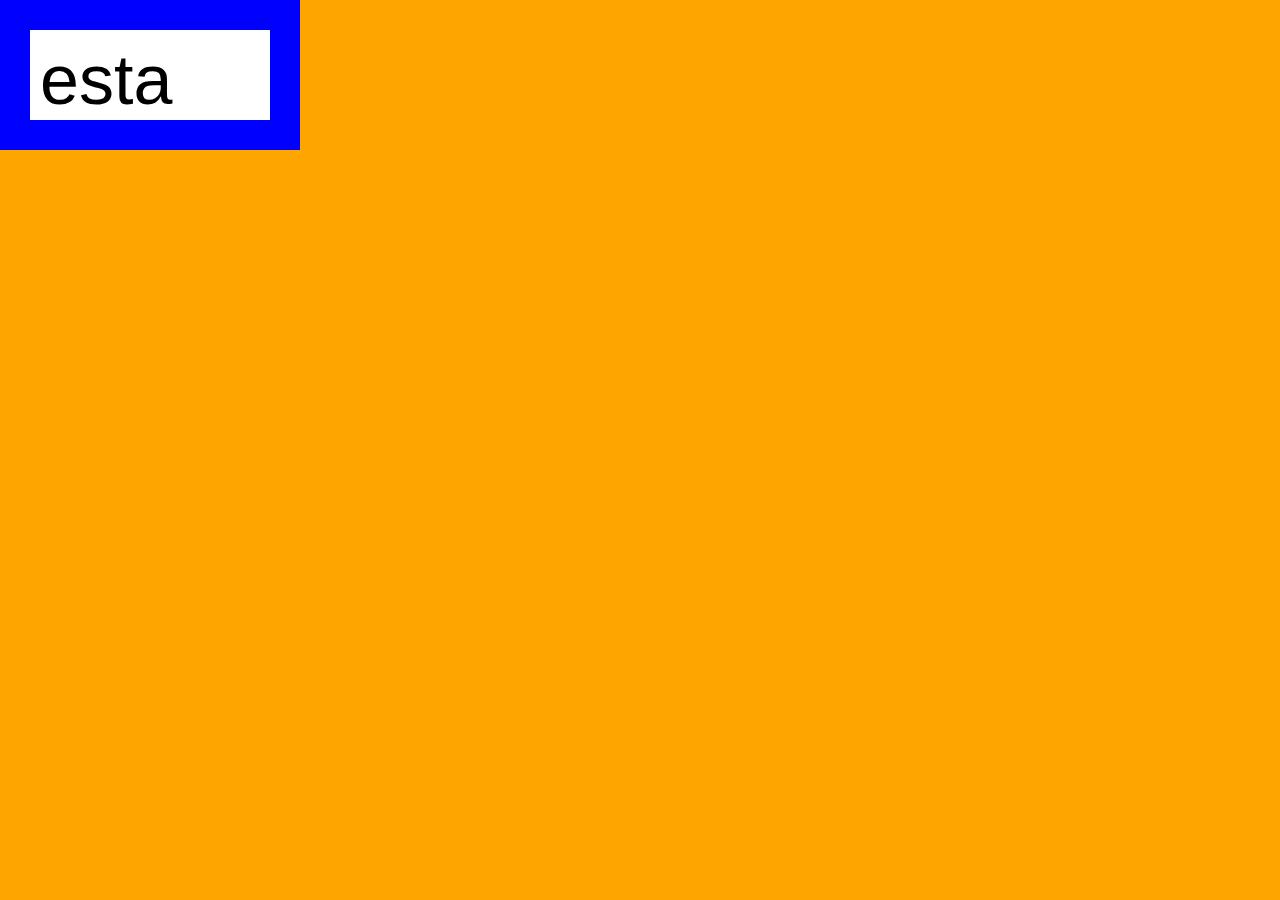
<file: claseflexbox.css/Caja_border_overflow/index.html>
<!DOCTYPE html >
<html lang="en">
  <head>
    <link type="text/css" rel="stylesheet" href="style.css" />
  </head>
  <body>
    <section class="container">
      esta caja
    </section>
  </body>
</html>
</file>
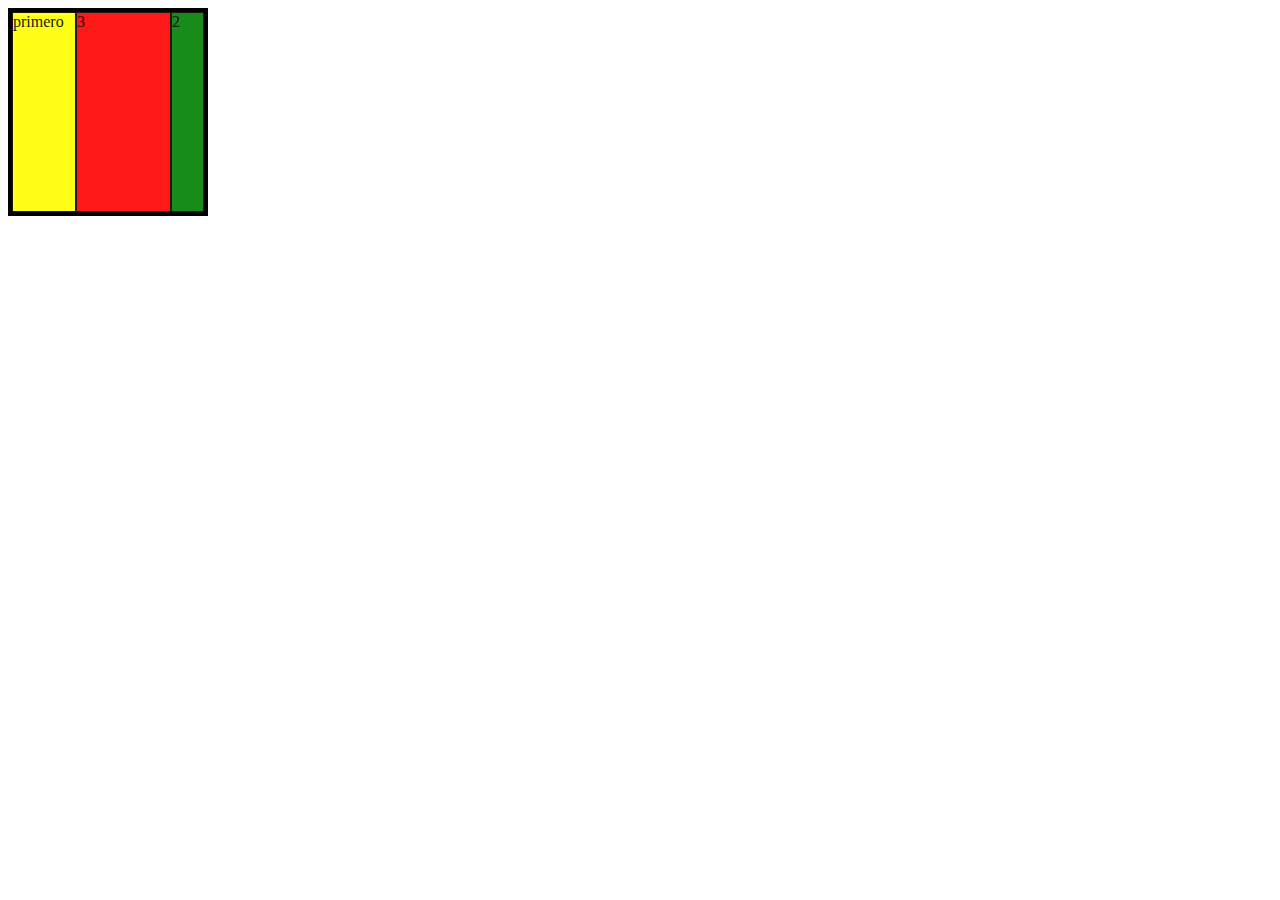
<file: claseflexbox.css/flexbox/index.html>
<!DOCTYPE html >
<html lang="en">
  <head>
    <link rel="stylesheet" href="style.css">
  </head>

  <body>
    <section class="parent">
      <div class="item">
        primero
      </div>
      <div class="item">
        2
      </div>
      <div class="item">
        3
      </div>
    </section>
  </body>
</html>
</file>
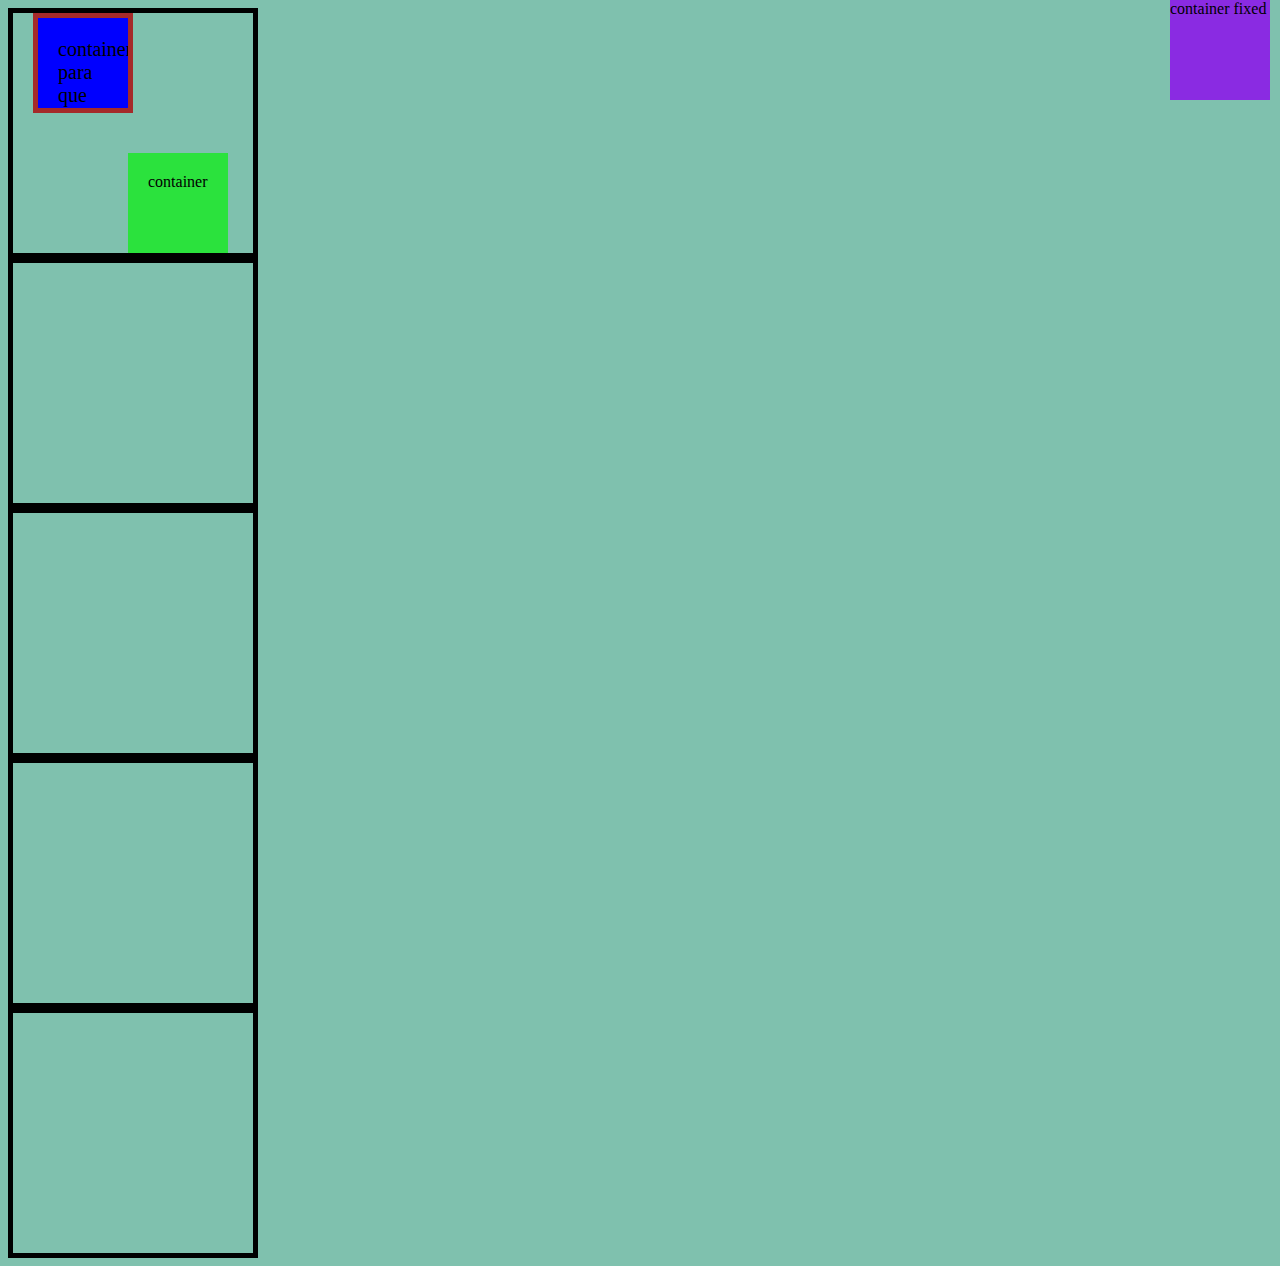
<file: claseflexbox.css/posicionamiento/index.html>
<!DOCTYPE html >
<html lang="en">
  <head>
    <link type="text/css" rel="stylesheet" href="style.css" />
  </head>
  <body>
    <section>
      <div
        class="container">
        container para que se pueda desbordar y poner la barra de scroll con
        overflow auto o overflow scroll
      </div>
      <div
        class="container-sticky">
        container
      </div>
      <div
        class="container-fixed">
        container fixed
      </div>
    </section>
    <section></section>
    <section></section>
    <section></section>
    <section></section>
  </body>
</html>
</file>
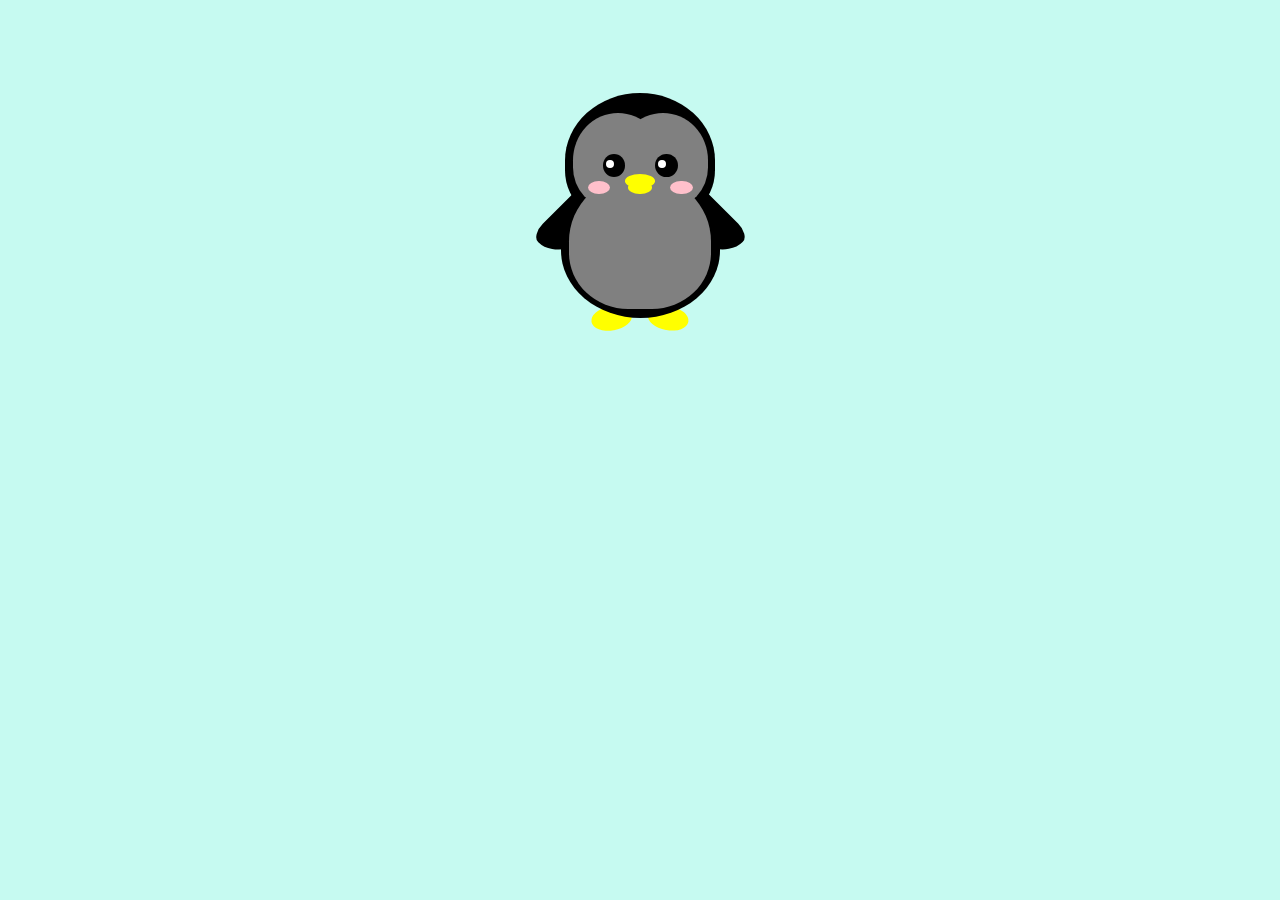
<file: curso_HTML_CSS_stefania/Variables CSS/index.html>
<!DOCTYPE html>
<html lang="es">
  <head>
    <link href="style.css" rel="stylesheet">
  </head>
  <body>
    <div class="pinguino">
      <div class="pinguino-inferior">
        <div class="mano-derecha"></div>
        <div class="mano-izquierda"></div>
        <div class="pie-derecho"></div>
        <div class="pie-izquierdo"></div>
      </div>
      <div class="pinguino-superior">
        <div class="mejilla-derecha"></div>
        <div class="mejilla-izquierda"></div>
        <div class="barriga"></div>
        <div class="ojo-derecho">
          <div class="reflejo-ojos"></div>
        </div>
        <div class="ojo-izquierdo">
          <div class="reflejo-ojos"></div>
        </div>
        <div class="color-mejilla-derecha"></div>
        <div class="color-mejilla-izquierda"></div>
        <div class="pico-superior"></div>
        <div class="pico-inferior"></div>
      </div>
    </div>
  </body>
</html>
</file>
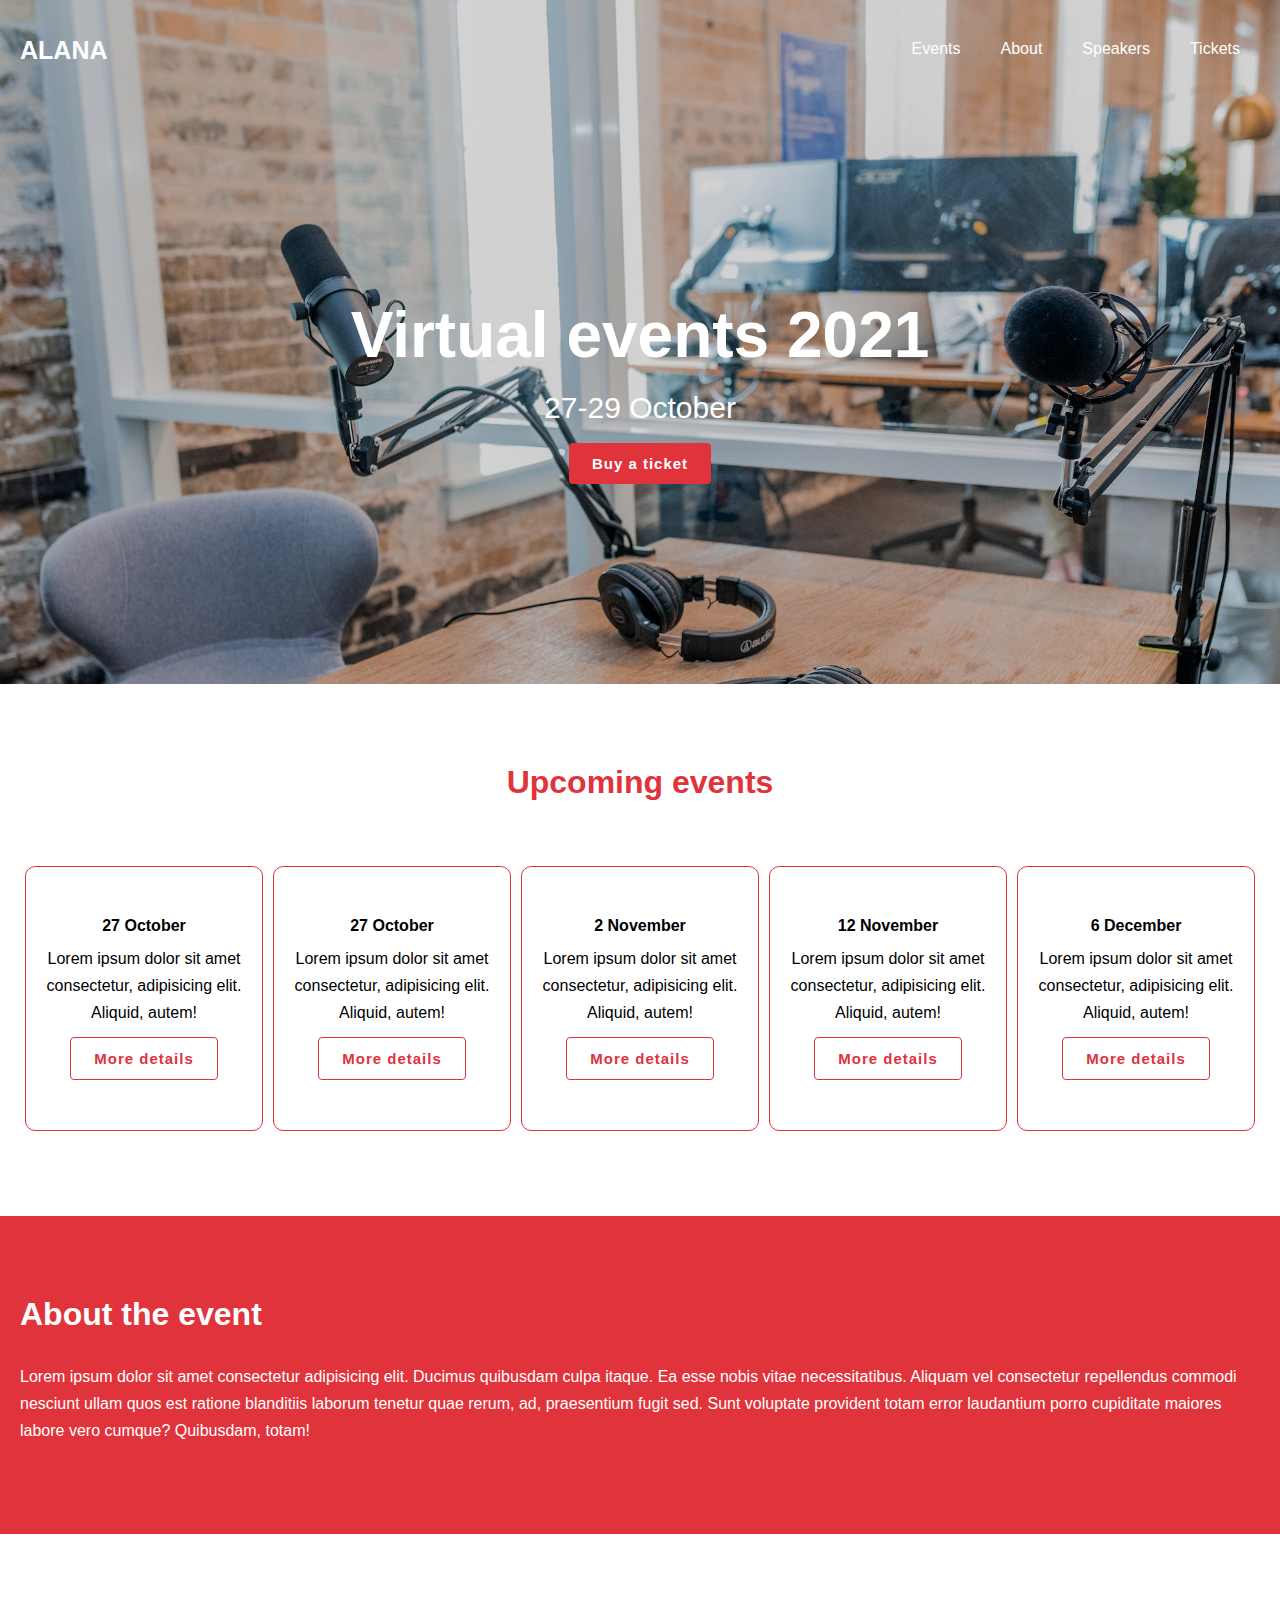
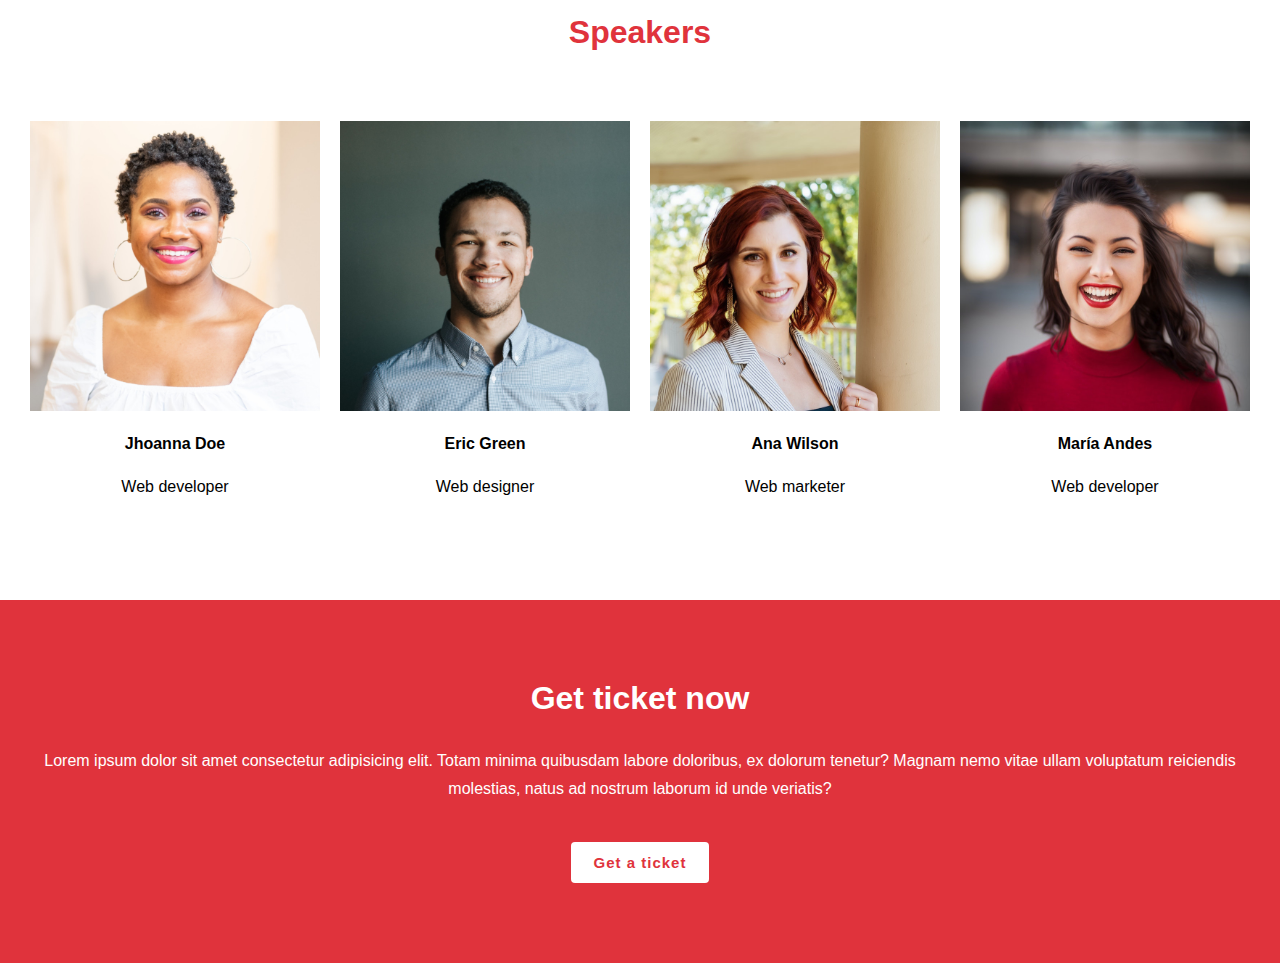
<file: landing_page/136-Events-main/index.html>
<!DOCTYPE html>
<html lang="en">
  <head>
    <meta charset="UTF-8">
    <meta name="viewport" content="width=device-width, initial-scale=1.0">
    <title>Events Wellcome</title>
    <link rel="stylesheet" href="./css/style.css">
    <link rel="stylesheet" media="screen and (max-width:768px)"
      href="movile.css">
  </head>

  <body>

    <header id="mainheader">
      <nav id="navbar">
        <div class="container">
          <h1 class="logo">ALANA</h1>
          <ul>
            <li><a href="#events">Events</a></li>
            <li><a href="#eabout">About</a></li>
            <li><a href="#speakers">Speakers</a></li>
            <li><a href="#tickets">Tickets</a></li>
          </ul>
        </div>
      </nav>
      <div id="showcase">
        <div class="container">
          <h1 class="display-1">Virtual events 2021</h1>
          <p class="large">27-29 October</p>
          <a class="btn btn-red" href="#">Buy a ticket</a>
        </div>
      </div>
    </header>

    <section id="events">
      <div class="container">
        <h2 class="txt-red">Upcoming events</h2>
        <div class="events-box">
          <div class="ebox">
            <h4>27 October</h4>
            <p>Lorem ipsum dolor sit amet consectetur, adipisicing elit.
              Aliquid, autem!</p>
            <a href="#" class="btn btn-outline">More details</a>
          </div>
          <div class="ebox">
            <h4>27 October</h4>
            <p>Lorem ipsum dolor sit amet consectetur, adipisicing elit.
              Aliquid, autem!</p>
            <a href="#" class="btn btn-outline">More details</a>
          </div>
          <div class="ebox">
            <h4>2 November</h4>
            <p>Lorem ipsum dolor sit amet consectetur, adipisicing elit.
              Aliquid, autem!</p>
            <a href="#" class="btn btn-outline">More details</a>
          </div>
          <div class="ebox">
            <h4>12 November</h4>
            <p>Lorem ipsum dolor sit amet consectetur, adipisicing elit.
              Aliquid, autem!</p>
            <a href="#" class="btn btn-outline">More details</a>
          </div>
          <div class="ebox">
            <h4>6 December</h4>
            <p>Lorem ipsum dolor sit amet consectetur, adipisicing elit.
              Aliquid, autem!</p>
            <a href="#" class="btn btn-outline">More details</a>
          </div>
        </div>
      </div>
    </section>

    <section id="about">
      <div class="container">
        <h2>About the event</h2>
        <p>Lorem ipsum dolor sit amet consectetur adipisicing elit. Ducimus
          quibusdam culpa itaque. Ea esse nobis vitae necessitatibus. Aliquam
          vel consectetur repellendus commodi nesciunt ullam quos est ratione
          blanditiis laborum tenetur quae rerum, ad, praesentium fugit sed.
          Sunt voluptate provident totam error laudantium porro cupiditate
          maiores labore vero cumque? Quibusdam, totam!</p>
      </div>
    </section>

    <section id="speakers">
      <div class="container">
        <h2 class="txt-red">Speakers</h2>
        <div class="speakers-box">
          <div class="sbox">
            <img src="img/speaker-1.jpg" alt="Jhoanna image">
            <h4>Jhoanna Doe</h4>
            <p>Web developer</p>
          </div>
          <div class="sbox">
            <img src="img/speaker-2.jpg" alt>
            <h4>Eric Green</h4>
            <p>Web designer</p>
          </div>
          <div class="sbox">
            <img src="img/speaker-3.jpg" alt="Jhoanna image">
            <h4>Ana Wilson</h4>
            <p>Web marketer</p>
          </div>
          <div class="sbox">
            <img src="img/speaker-4.jpg" alt="Jhoanna image">
            <h4>María Andes</h4>
            <p>Web developer</p>
          </div>
        </div>
      </div>
    </section>

    <section id="tickets">
      <div class="container">
        <h2>Get ticket now</h2>
        <p>Lorem ipsum dolor sit amet consectetur adipisicing elit. Totam minima
          quibusdam labore doloribus, ex dolorum tenetur? Magnam nemo vitae
          ullam voluptatum reiciendis molestias, natus ad nostrum laborum id
          unde veriatis?</p>
        <a href="#" class="btn btn-white">Get a ticket</a>
      </div>
    </section>
    <footer id="mainfooter">
      <a href></a>
    </footer>
  </body>
</html>
</file>
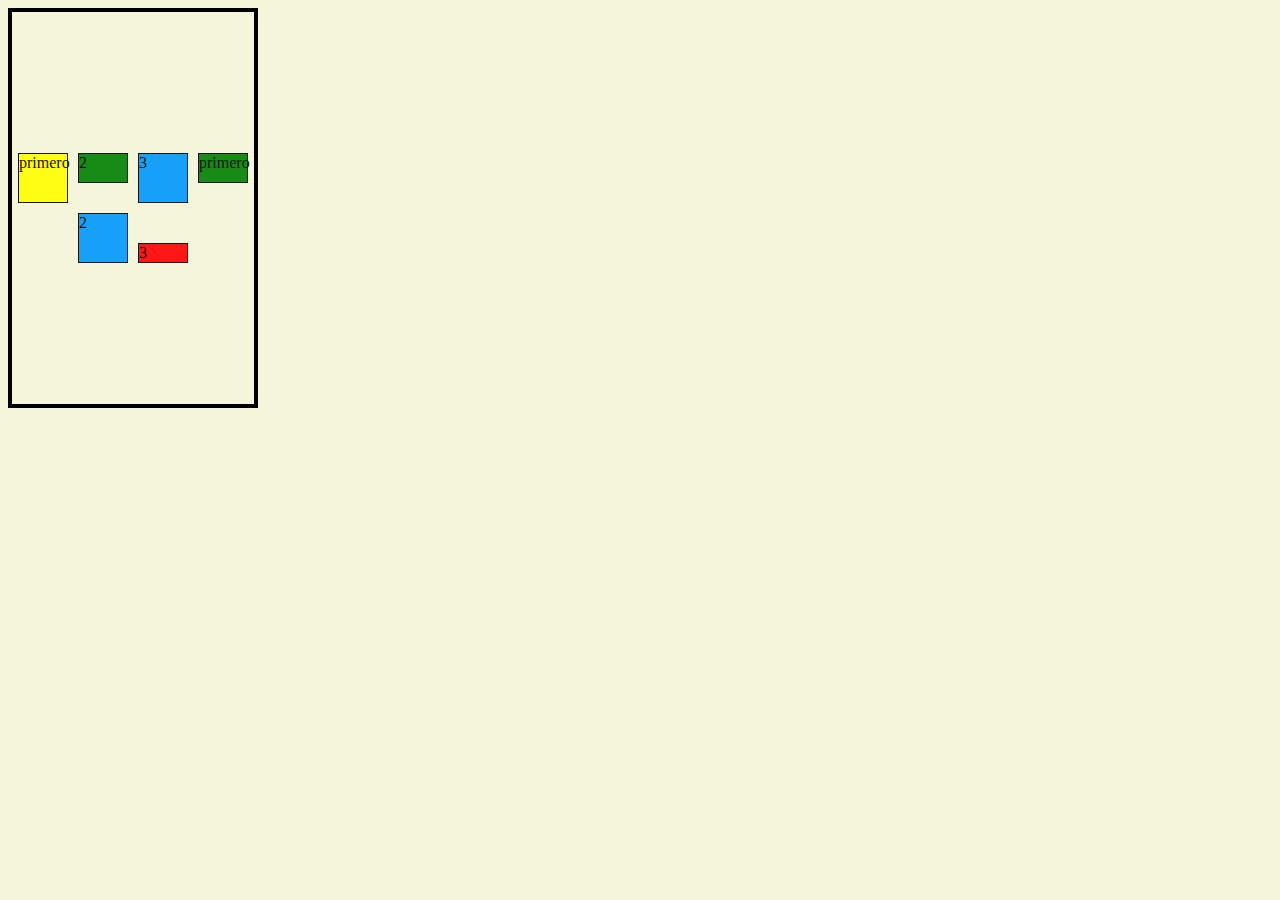
<file: claseflexbox.css/flexbox/index2.html>
<!DOCTYPE html >
<html lang="en">
  <head>
    <link rel="stylesheet" href="style2.css">
  </head>

  <body>
    <section class="parent">
      <div class="item">
        primero
      </div>
      <div class="item">
        2
      </div>
      <div class="item">
        3
      </div>
      <div class="item">
        primero
      </div>
      <div class="item">
        2
      </div>
      <div class="item">
        3
      </div>
    </section>
  </body>
</html>
</file>
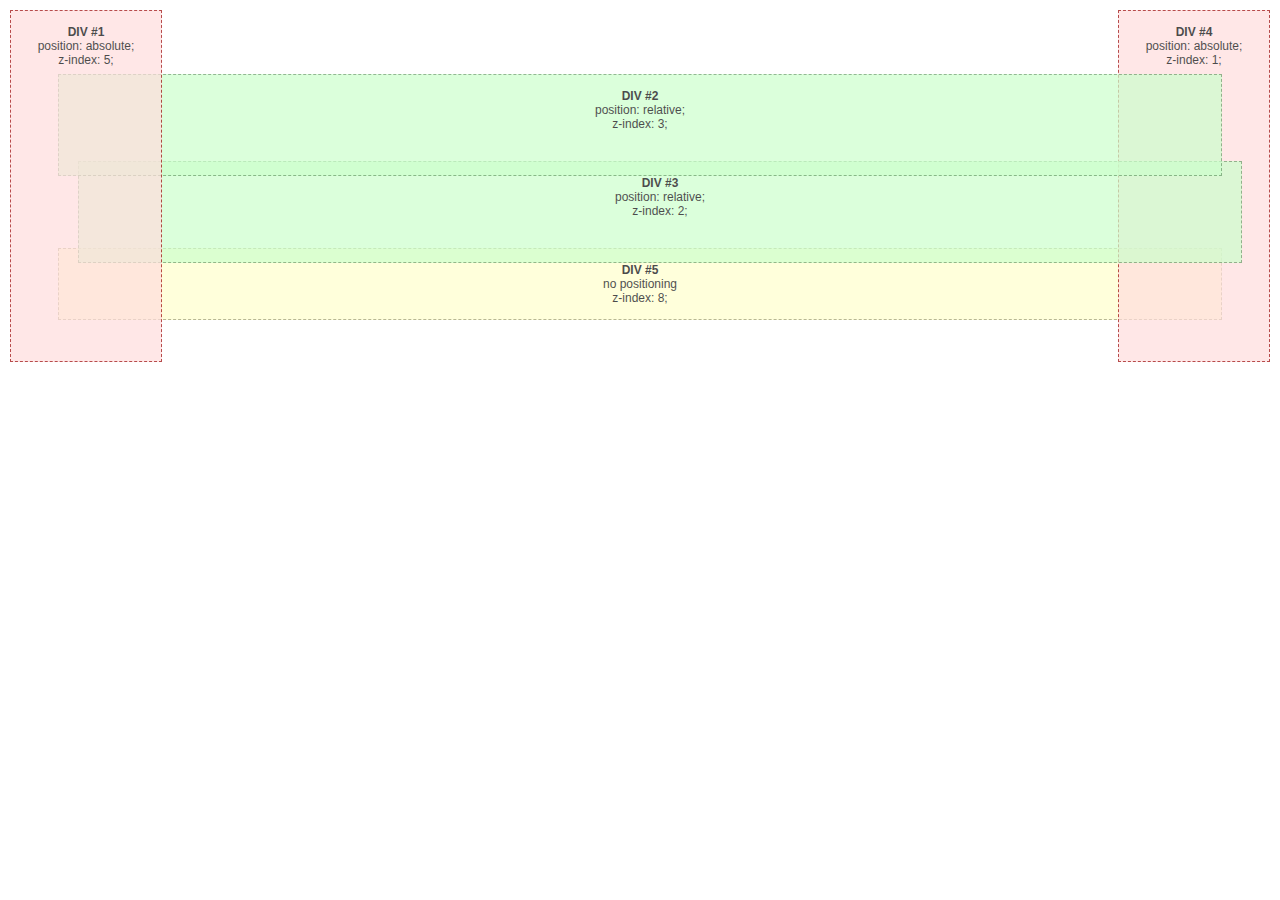
<file: claseflexbox.css/posicionamiento/indexmdn.html>
<!doctype html>
<html>
  <head>
    <meta charset="UTF-8" />
    <title>Adding z-index</title>
    <link type="text/css" rel="stylesheet" href="stylemdn.css">

  </head>

  <body>
    <br /><br />

    <div id="absdiv1">
      <br /><span class="bold">DIV #1</span> <br />position: absolute;
      <br />z-index: 5;
    </div>

    <div id="reldiv1">
      <br /><span class="bold">DIV #2</span> <br />position: relative;
      <br />z-index: 3;
    </div>

    <div id="reldiv2">
      <br /><span class="bold">DIV #3</span> <br />position: relative;
      <br />z-index: 2;
    </div>

    <div id="absdiv2">
      <br /><span class="bold">DIV #4</span> <br />position: absolute;
      <br />z-index: 1;
    </div>

    <div id="normdiv">
      <br /><span class="bold">DIV #5</span> <br />no positioning <br />z-index:
      8;
    </div>
  </body>
</html>
</file>
<file: claseflexbox.css/Caja_border_overflow/style.css>
.container {
  width: 300px;
  height: 150px;
  background: white;
  padding: 10px;
  border: 30px solid blue;
  box-sizing: border-box;
  overflow: auto;
}

body {
  background-color: orange;
  margin: 0;
  font-size: 70px;
  font-family: 'Franklin Gothic Medium', 'Arial Narrow', Arial, sans-serif;
}
</file>
<file: claseflexbox.css/flexbox/style.css>
body {}

/* flex se pone en la caja contenedora*/
.parent {
  display: flex;
  flex-direction: row;
  flex-wrap: nowrap;
  border: 4px solid #000;
  width: 200px;
  box-sizing: border-box;
}

.item {
  border: 1px solid;
  opacity: 0.9;
  height: 200px;
  background: #09f;
  box-sizing: border-box;

  /* listado de diferentes tipos de flex como lo puse en lista aparece como error, es solo para identificarlos */
  /* valores por defecto:*/
  flex-grow: 0;
  /*los elementos no crecen */
  flex-shrink: 1;
  /* los elementos pueden reducir su tamaño a un tamaño más pequeño que su flex-basis */
  flex-basis: 200px;
  /*los elementos tienen un tamaño base 200px */


  /* flex: auto*/
  flex-grow: 1;
  /*los elementos no crecen */
  flex-shrink: 1;
  /* los elementos pueden reducir su tamaño a un tamaño más pequeño que su flex-basis */
  flex-basis: auto;
  /*los elementos tienen un tamaño que depende de su contenido */


  /* flex: 1*/
  flex-grow: 1;
  /*los elementos pueden crecer */
  flex-shrink: 1;
  /* los elementos pueden reducir su tamaño a un tamaño más pequeño que su flex-basis */
  flex-basis: 0;
  /*los elementos tienen un tamaño base igual independiente del contenido */

  flex: 1;
}

.item:first-child {
  background: yellow;
  flex: 2;
}

.item:nth-child(2) {
  background: green;
  order: 3;
}

.item:last-child {
  background: red;
  flex: 3;
}
</file>
<file: claseflexbox.css/posicionamiento/style.css>
section {
  border: 5px solid black;
  width: 250px;
  height: 250px;
  box-sizing: border-box;
  position: relative;
}

.container {
  width: 100px;
  height: 100px;
  background: blue;
  padding: 20px;
  border: 5px solid brown;
  box-sizing: border-box;
  overflow: auto;
  font-size: 20px;
  position: absolute;
  top: 0;
  right: 50%;
}

.container-sticky {
  width: 100px;
  height: 100px;
  background-color: rgb(43, 226, 61);
  padding: 20px;
  box-sizing: border-box;
  position: sticky;
  top: 20%;
  left: 10%;
}

.container-fixed {
  width: 100px;
  height: 100px;
  background-color: blueviolet;
  box-sizing: border-box;
  position: fixed;
  top: 0;
  right: 10px;
}

body {
  background-color: rgb(127, 193, 174);

}
</file>
<file: curso_HTML_CSS_stefania/Variables CSS/style.css>
.pinguino {
    --pinguino-barriga: gray;
    --pinguino-pico: yellow;
    position: relative;
    margin: auto;
    display: block;
    margin-top: 5%;
    width: 300px;
    height: 300px;
  }
  
.pinguino-superior {
  top: 10%;
  left: 25%;
  background: black;
  width: 50%;
  height: 45%;
  border-radius: 70% 70% 60% 60%;
}

.pinguino-inferior {
  top: 40%;
  left: 23.5%;
  background: black;
  width: 53%;
  height: 45%;
  border-radius: 70% 70% 100% 100%;
}

.mano-derecha {
  top: 0%;
  left: -5%;
  background: black;
  width: 30%;
  height: 60%;
  border-radius: 30% 30% 120% 30%;
  transform: rotate(45deg);
  z-index: -1;
}

.mano-izquierda {
  top: 0%;
  left: 75%;
  background: black;
  width: 30%;
  height: 60%;
  border-radius: 30% 30% 30% 120%;
  transform: rotate(-45deg);
  z-index: -1;
}

.mejilla-derecha {
  top: 15%;
  left: 35%;
  background: var(--pinguino-barriga, white);
  width: 60%;
  height: 70%;
  border-radius: 70% 70% 60% 60%;
}

.mejilla-izquierda {
  top: 15%;
  left: 5%;
  background: var(--pinguino-barriga, white);
  width: 60%;
  height: 70%;
  border-radius: 70% 70% 60% 60%;
}

.barriga {
  top: 60%;
  left: 2.5%;
  background: var(--pinguino-barriga, white);
  width: 95%;
  height: 100%;
  border-radius: 120% 120% 100% 100%;
}

.pie-derecho {
  top: 85%;
  left: 60%;
  background: var(--pinguino-pico, orange);
  width: 15%;
  height: 30%;
  border-radius: 50% 50% 50% 50%;
  transform: rotate(-80deg);
  z-index: -2222;
}

.pie-izquierdo {
  top: 85%;
  left: 25%;
  background: var(--pinguino-pico, orange);
  width: 15%;
  height: 30%;
  border-radius: 50% 50% 50% 50%;
  transform: rotate(80deg);
  z-index: -2222;
}

.ojo-derecho {
  top: 45%;
  left: 60%;
  background: black;
  width: 15%;
  height: 17%;
  border-radius: 50%;
}

.ojo-izquierdo {
  top: 45%;
  left: 25%;
  background: black;
  width: 15%;
  height: 17%;
  border-radius: 50%;
}

.reflejo-ojos {
  top: 25%;
  left: 15%;
  background: white;
  width: 35%;
  height: 35%;
  border-radius: 50%;
}

.color-mejilla-derecha {
  top: 65%;
  left: 15%;
  background: pink;
  width: 15%;
  height: 10%;
  border-radius: 50%;
}

.color-mejilla-izquierda {
  top: 65%;
  left: 70%;
  background: pink;
  width: 15%;
  height: 10%;
  border-radius: 50%;
}

.pico-superior {
  top: 60%;
  left: 40%;
  background: var(--pinguino-pico, orange);
  width: 20%;
  height: 10%;
  border-radius: 50%;
}

.pico-inferior {
  top: 65%;
  left: 42%;
  background: var(--pinguino-pico, orange);
  width: 16%;
  height: 10%;
  border-radius: 50%;
}

body {
  background:#c6faf1;
}

.pinguino * {
  position: absolute;
}
</file>
<file: landing_page/136-Events-main/movile.css>
body {
  font-family: 'Monserrat', sans-serif;
  background: #e7e8d6;
}

.large {
  font-size: 20px;
}

.display-1 {
  font-size: 3rem;
}

/* navbar*/
#navbar {
  padding-top: 10px;
  padding-bottom: 10px;
}

#navbar a {
  color: #fff;
}

#navbar .logo {
  float: none;
  text-align: center;
}

#navbar ul {
  padding-right: 20px;
}

/* showcase */
#showcase {
  padding: 50px 0 70px 0;
}

/* events */

#events {
  padding: 50px 0;
}

#events h2 {
  padding-bottom: 30px;
}

#events .events-box {
  display: flex;
  flex-wrap: wrap;
}

#events .ebox {
  padding: 30px 10px;
}

/* about */

#about {
  padding: 50px 0;
}


/* speakers */
#speakers {
  padding: 50px 0;
}

#speakers h2 {
  padding-bottom: 20px;
}

#speakers .speakers-box {
  flex-wrap: wrap;
}

/* tickets */

#tickets {
  padding: 50px 0;
}
</file>
<file: claseflexbox.css/flexbox/style2.css>
body {
  background: beige;
}

/* flex se pone en la caja contenedora*/
.parent {
  display: flex;
  flex-direction: row;
  flex-wrap: wrap;
  border: 4px solid #000;
  width: 250px;
  height: 400px;
  box-sizing: border-box;
  justify-content: center;
  align-items: flex-end;
  align-content: center;
  gap: 10px;
}

.item {
  border: 1px solid;
  opacity: 0.9;
  width: 50px;
  height: 50px;
  background: #09f;
  box-sizing: border-box;
}

.item:first-child {
  background: yellow;
}

.item:nth-child(2),
.item:nth-child(4) {
  background: green;
  height: 30px;
  align-self: flex-start;
}

.item:last-child {
  background: red;
  height: 20px;
}
</file>
<file: claseflexbox.css/posicionamiento/stylemdn.css>
div {
    opacity: 0.7;
    font: 12px Arial;
}

span.bold {
    font-weight: bold;
}

#normdiv {
    z-index: 8;
    height: 70px;
    border: 1px dashed #999966;
    background-color: #ffffcc;
    margin: 0px 50px 0px 50px;
    text-align: center;
}

#reldiv1 {
    z-index: 3;
    height: 100px;
    position: relative;
    top: 30px;
    border: 1px dashed #669966;
    background-color: #ccffcc;
    margin: 0px 50px 0px 50px;
    text-align: center;
}

#reldiv2 {
    z-index: 2;
    height: 100px;
    position: relative;
    top: 15px;
    left: 20px;
    border: 1px dashed #669966;
    background-color: #ccffcc;
    margin: 0px 50px 0px 50px;
    text-align: center;
}

#absdiv1 {
    z-index: 5;
    position: absolute;
    width: 150px;
    height: 350px;
    top: 10px;
    left: 10px;
    border: 1px dashed #990000;
    background-color: #ffdddd;
    text-align: center;
}

#absdiv2 {
    z-index: 1;
    position: absolute;
    width: 150px;
    height: 350px;
    top: 10px;
    right: 10px;
    border: 1px dashed #990000;
    background-color: #ffdddd;
    text-align: center;
}
</file>
<file: landing_page/136-Events-main/css/style.css>
@import url('https://fonts.googleapis.com/css2?family=Montserrat:wght@100;200;300;400;500;600;700;800;900&display=swap');
/* como importó esta fuente? */

/* Reset */
* {
  margin: 0;
  padding: 0;
  box-sizing: border-box;
}

html,
body {
  font-family: 'Monserrat', sans-serif;
}

h1 {
  font-size: 2.5rem;
}

h2 {
  font-size: 2rem;
}

h1 {
  font-size: 1.5rem;
}

p {
  font-size: 1rem;
  margin: 10px 0;
  line-height: 1.7em;
}

a {
  text-decoration: none;
}

/* Utility clases */
.container {
  margin: auto;
  /* que hace margin auto?*/
  max-width: 1300px;
  overflow: auto;
  padding: 0 20px;
  /* que hace esto?*/
}

.large {
  font-size: 30px;
}

.display-1 {
  font-size: 4rem;
}

.btn {
  display: inline-block;
  font-size: 15px;
  padding: 12px 23px;
  cursor: pointer;
  font-weight: bold;
  letter-spacing: 1px;
  border-radius: 4px;
}

.btn-red {
  background: #E0333C;
  border: none;
  color: #fff;
}

.btn-outline {
  border: 1px solid #E0333C;
  color: #E0333C;
}

.btn-white {
  background: #fff;
  border: none;
  color: #E0333C;
}

.txt-red {
  color: #E0333C;
}

/* main header */
#mainheader {
  background: url('../img/showcase.jpg');
  background-repeat: no-repeat;
  background-position: top center;
  background-size: cover;
}

/* navbar*/
#navbar {
  color: #fff;
  overflow: auto;
  padding-top: 20px;
  padding-bottom: 20px;
}

#navbar a {
  color: #fff;
}

#navbar .logo {
  float: left;
  padding-top: 16px;
  font-size: 25px;
  text-transform: uppercase;
}

#navbar ul {
  list-style: none;
  float: right;
}

#navbar ul li {
  float: left;
}

#navbar ul li a {
  display: block;
  padding: 20px;
  text-align: center;
}

/* showcase */
#showcase {
  text-align: center;
  padding: 200px 0;
  color: #fff;
}

/* events */

#events {
  padding: 80px 0;
}

#events h2 {
  text-align: center;
  padding-bottom: 60px;
}

#events .events-box {
  display: flex;
}

#events .ebox {
  border: 1px solid #E0333C;
  border-radius: 10px;
  margin: 5px;
  text-align: center;
  padding: 50px 20px;
}

/* about */

#about {
  background: #E0333C;
  color: #fff;
  padding: 80px 0;
}

#about h2 {
  padding-bottom: 20px;
}

/* speakers */
#speakers {
  padding: 80px 0;
}

#speakers h2 {
  text-align: center;
  padding-bottom: 60px;
}

#speakers .speakers-box {
  display: flex;
}

#speakers .speakers-box img {
  width: 100%;
}

#speakers .sbox {
  margin: 10px;
  text-align: center;
}

#speakers h4 {
  padding-top: 20px;
  padding-bottom: 10px;
}

/* tickets */

#tickets {
  padding: 80px 0;
  background: #E0333C;
  color: #fff;
  text-align: center;
}

#tickets p {
  padding-top: 20px;
  padding-bottom: 30px;
}
</file>
